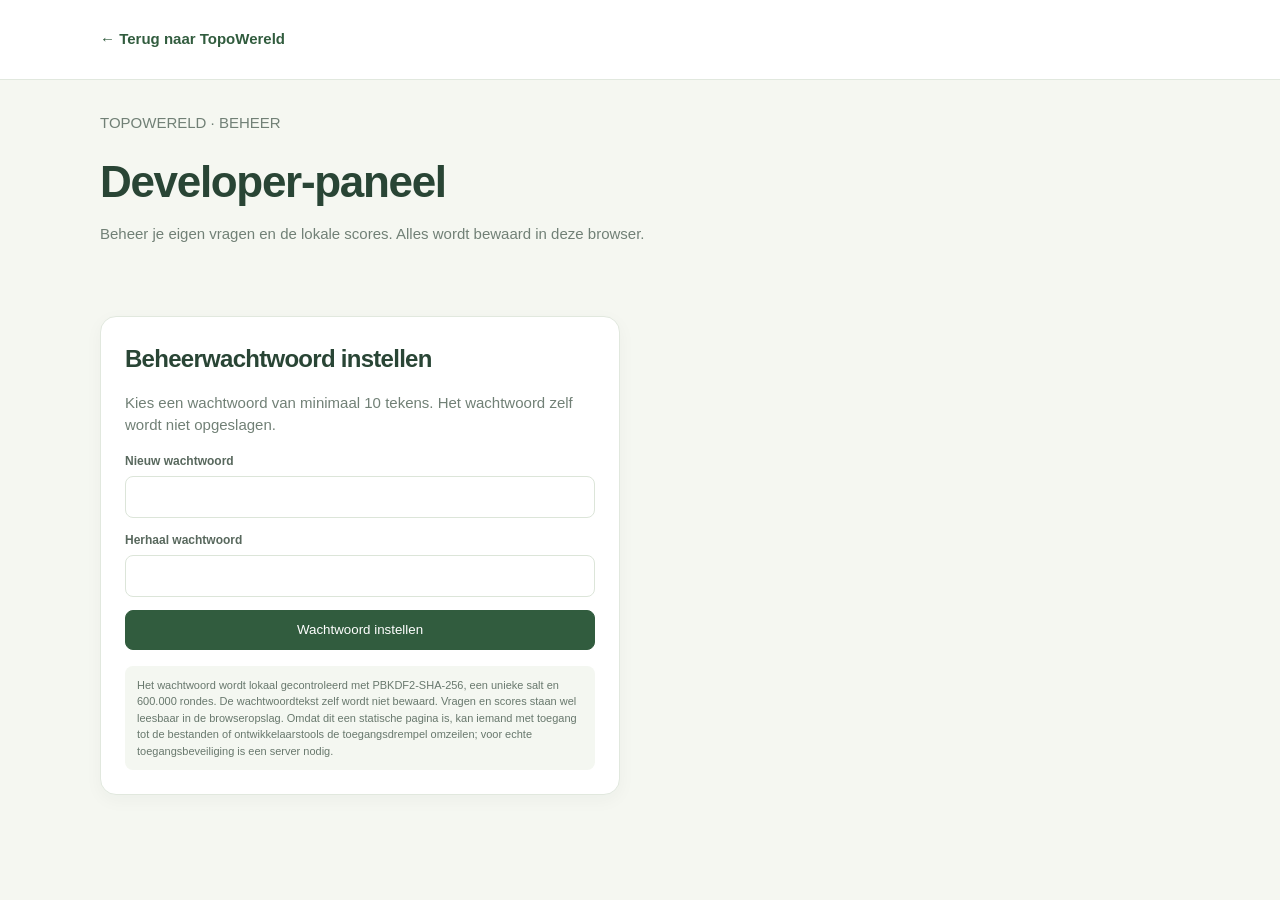
<file: developer.html>
<!doctype html>
<html lang="nl">
<head>
  <meta charset="utf-8">
  <meta name="viewport" content="width=device-width, initial-scale=1">
  <meta name="robots" content="noindex,nofollow">
  <title>Beheer | TopoWereld</title>
  <style>
    :root { color-scheme: light; --green:#315c3e; --ink:#26372d; --muted:#718076; --line:#e1e8de; --paper:#f5f7f1; --white:#fff; }
    * { box-sizing:border-box; }
    body { margin:0; background:var(--paper); color:var(--ink); font:15px/1.5 "Segoe UI",Arial,sans-serif; }
    header { padding:28px max(22px,calc((100vw - 1080px)/2)); background:#fff; border-bottom:1px solid var(--line); }
    header a { color:var(--green); text-decoration:none; font-weight:700; }
    main { width:min(1080px,calc(100% - 32px)); margin:32px auto 64px; }
    h1,h2 { margin:0; color:#294535; letter-spacing:-.03em; }
    h1 { margin-top:12px; font-size:clamp(30px,5vw,44px); }
    h2 { font-size:24px; }
    .intro,.subtle { color:var(--muted); }
    .intro { margin:8px 0 24px; }
    .notice { min-height:24px; margin:12px 0; color:#376a43; font-weight:650; }
    #admin-content[hidden], #auth-panel[hidden], .auth-box form[hidden] { display:none !important; }
    .auth-box { max-width:520px; }
    .auth-box form { display:grid; gap:13px; }
    .security-note { margin:16px 0 0; padding:11px 12px; border-radius:8px; background:#f4f7f1; color:#68786d; font-size:11px; }
    .lock-button { margin-left:auto; }
    .panel { margin-top:22px; padding:24px; border:1px solid var(--line); border-radius:16px; background:var(--white); box-shadow:0 5px 18px #243c2b0a; }
    .panel-heading { display:flex; justify-content:space-between; align-items:center; gap:14px; margin-bottom:16px; }
    .field-grid { display:grid; grid-template-columns:repeat(2,minmax(0,1fr)); gap:13px; }
    label { display:grid; gap:6px; color:#58685d; font-size:12px; font-weight:700; }
    input,select,textarea { width:100%; min-height:42px; padding:10px 11px; border:1px solid #dce5d9; border-radius:8px; background:#fff; color:var(--ink); font:inherit; }
    textarea { min-height:76px; resize:vertical; }
    input:focus,select:focus,textarea:focus { outline:3px solid #6f9a7030; border-color:#7da47e; }
    .full { grid-column:1/-1; }
    .buttons { display:flex; flex-wrap:wrap; gap:9px; margin-top:15px; }
    button { min-height:40px; padding:9px 14px; border:1px solid #dbe4d8; border-radius:8px; background:#f7f9f5; color:#395243; font:700 12px inherit; cursor:pointer; }
    button:hover { background:#edf4e9; }
    button.primary { border-color:var(--green); background:var(--green); color:white; }
    button.primary:hover { background:#244a31; }
    button.danger { border-color:#f0d6ce; background:#fff7f4; color:#a14f3c; }
    .list { display:grid; gap:9px; margin-top:15px; }
    .question-row,.score-row { padding:13px; border:1px solid var(--line); border-radius:10px; background:#fcfdfb; }
    .question-row { display:grid; grid-template-columns:1fr auto; align-items:center; gap:12px; }
    .question-row strong { display:block; }
    .question-row small,.score-row small { color:var(--muted); }
    .row-actions { display:flex; gap:7px; }
    .score-row { display:grid; grid-template-columns:minmax(130px,1fr) minmax(145px,.7fr) 120px auto; align-items:end; gap:9px; }
    .score-row button { min-height:42px; }
    .empty { padding:17px; border:1px dashed #d8e1d5; border-radius:9px; color:var(--muted); text-align:center; }
    .inline-filter { display:flex; align-items:center; gap:9px; color:var(--muted); font-size:12px; font-weight:700; }
    .inline-filter select { min-width:145px; }
    .reset-area { display:flex; flex-wrap:wrap; align-items:center; justify-content:space-between; gap:14px; }
    .reset-area p { margin:4px 0 0; color:var(--muted); font-size:12px; }
    @media (max-width:700px) {
      header { padding:20px 18px; }
      main { width:calc(100% - 22px); margin-top:22px; }
      .panel { padding:17px; }
      .field-grid { grid-template-columns:1fr; }
      .full { grid-column:auto; }
      .panel-heading { align-items:flex-start; flex-direction:column; }
      .score-row { grid-template-columns:1fr 1fr; }
      .score-row .name-field { grid-column:1/-1; }
      .score-row .row-actions { grid-column:1/-1; }
      .question-row { grid-template-columns:1fr; }
    }
  </style>
</head>
<body>
  <header><a href="index.html">← Terug naar TopoWereld</a></header>
  <main>
    <p class="subtle">TOPOWERELD · BEHEER</p>
    <h1>Developer-paneel</h1>
    <p class="intro">Beheer je eigen vragen en de lokale scores. Alles wordt bewaard in deze browser.</p>
    <div class="notice" id="notice" aria-live="polite"></div>

    <section class="panel auth-box" id="auth-panel" aria-labelledby="auth-title">
      <h2 id="auth-title">Beheerwachtwoord instellen</h2>
      <p class="subtle" id="auth-description">Kies een wachtwoord van minimaal 10 tekens. Het wachtwoord wordt niet opgeslagen; alleen een gezouten hash wordt bewaard.</p>
      <form id="setup-form">
        <label>Nieuw wachtwoord<input name="password" type="password" minlength="10" autocomplete="new-password" required></label>
        <label>Herhaal wachtwoord<input name="confirm" type="password" minlength="10" autocomplete="new-password" required></label>
        <button class="primary" type="submit">Wachtwoord instellen</button>
      </form>
      <form id="login-form" hidden>
        <label>Beheerwachtwoord<input name="password" type="password" autocomplete="current-password" required></label>
        <button class="primary" type="submit">Inloggen</button>
      </form>
      <p class="security-note">Het wachtwoord wordt lokaal gecontroleerd met PBKDF2-SHA-256, een unieke salt en 600.000 rondes. De wachtwoordtekst zelf wordt niet bewaard. Vragen en scores staan wel leesbaar in de browseropslag. Omdat dit een statische pagina is, kan iemand met toegang tot de bestanden of ontwikkelaarstools de toegangsdrempel omzeilen; voor echte toegangsbeveiliging is een server nodig.</p>
    </section>

    <div id="admin-content" hidden>

    <section class="panel" aria-labelledby="question-title">
      <div class="panel-heading"><div><h2 id="question-title">Vraag maken</h2><p class="subtle">Een eigen vraag vervangt automatisch een gegenereerde herformulering; de quiz houdt 400 items per gebied.</p></div><button type="button" class="lock-button" id="lock-button">Vergrendelen</button></div>
      <form id="question-form">
        <div class="field-grid">
          <label>Gebied<select name="area" required><option>Nederland</option><option>Europa</option><option>De wereld</option></select></label>
          <label class="full">Vraag<textarea name="question" maxlength="240" required placeholder="Bijvoorbeeld: Wat is de hoofdstad van ...?"></textarea></label>
          <label>Antwoord A<input name="answer0" maxlength="100" required></label>
          <label>Antwoord B<input name="answer1" maxlength="100" required></label>
          <label>Antwoord C<input name="answer2" maxlength="100" required></label>
          <label>Antwoord D<input name="answer3" maxlength="100" required></label>
          <label>Juiste antwoord<select name="correct"><option value="0">Antwoord A</option><option value="1">Antwoord B</option><option value="2">Antwoord C</option><option value="3">Antwoord D</option></select></label>
          <label>Hint<input name="hint" maxlength="180" placeholder="Optionele hint"></label>
        </div>
        <div class="buttons"><button class="primary" type="submit" id="save-question">Vraag toevoegen</button><button type="button" id="cancel-edit" hidden>Annuleren</button></div>
      </form>
      <div class="panel-heading" style="margin:24px 0 0"><div><h2>Eigen vragen</h2><p class="subtle" id="question-count"></p></div><label class="inline-filter">Gebied<select id="question-filter"><option>Nederland</option><option>Europa</option><option>De wereld</option></select></label></div>
      <div class="list" id="question-list"></div>
      <div class="buttons"><button class="danger" id="reset-questions" type="button">Alle eigen vragen verwijderen</button></div>
    </section>

    <section class="panel" aria-labelledby="leaderboard-title">
      <div class="panel-heading"><div><h2 id="leaderboard-title">Leaderboard aanpassen</h2><p class="subtle">Pas namen, gebieden en punten aan. De quizrecords worden daarna bijgewerkt.</p></div><label class="inline-filter">Gebied<select id="leaderboard-filter"><option value="all">Alle gebieden</option><option>Nederland</option><option>Europa</option><option>De wereld</option></select></label></div>
      <div class="list" id="leaderboard-list"></div>
      <div class="buttons"><button class="danger" id="reset-leaderboard" type="button">Leaderboard en records resetten</button></div>
    </section>
    <section class="panel" aria-labelledby="password-change-title">
      <h2 id="password-change-title">Wachtwoord veranderen</h2>
      <p class="subtle">Bevestig je huidige wachtwoord en kies daarna een nieuw wachtwoord van minimaal 10 tekens.</p>
      <form id="change-password-form">
        <div class="field-grid">
          <label>Huidig wachtwoord<input name="current" type="password" autocomplete="current-password" required></label>
          <label>Nieuw wachtwoord<input name="password" type="password" minlength="10" autocomplete="new-password" required></label>
          <label>Herhaal nieuw wachtwoord<input name="confirm" type="password" minlength="10" autocomplete="new-password" required></label>
        </div>
        <div class="buttons"><button class="primary" type="submit">Nieuw wachtwoord opslaan</button></div>
      </form>
    </section>
    </div>
  </main>
  <script>
    const QUESTION_KEY = "topowereld-custom-questions-v1";
    const LEADERBOARD_KEY = "topowereld-leaderboard-v1";
    const RECORDS_KEY = "topowereld-records-v1";
    const ADMIN_CREDENTIAL_KEY = "topowereld-admin-credential-v1";
    const PBKDF2_ITERATIONS = 600000;
    const LIMITS = { Nederland: 354, Europa: 300, "De wereld": 146 };
    const notice = document.querySelector("#notice");
    const questionForm = document.querySelector("#question-form");
    const questionFilter = document.querySelector("#question-filter");
    const questionList = document.querySelector("#question-list");
    const leaderboardFilter = document.querySelector("#leaderboard-filter");
    const leaderboardList = document.querySelector("#leaderboard-list");
    const cancelEdit = document.querySelector("#cancel-edit");
    const authPanel = document.querySelector("#auth-panel");
    const adminContent = document.querySelector("#admin-content");
    const setupForm = document.querySelector("#setup-form");
    const loginForm = document.querySelector("#login-form");
    const authTitle = document.querySelector("#auth-title");
    const authDescription = document.querySelector("#auth-description");
    let questions = readArray(QUESTION_KEY);
    let scores = readArray(LEADERBOARD_KEY).map((entry) => ({ ...entry, id: entry.id || makeId() }));
    let editingId = null;
    let unlocked = false;

    function readCredential() {
      try { return JSON.parse(localStorage.getItem(ADMIN_CREDENTIAL_KEY) || "null"); }
      catch { return null; }
    }
    function toBase64(bytes) {
      let binary = "";
      bytes.forEach((byte) => { binary += String.fromCharCode(byte); });
      return btoa(binary);
    }
    function fromBase64(value) {
      return Uint8Array.from(atob(value), (character) => character.charCodeAt(0));
    }
    async function hashPassword(password, salt, iterations = PBKDF2_ITERATIONS) {
      const key = await crypto.subtle.importKey("raw", new TextEncoder().encode(password), "PBKDF2", false, ["deriveBits"]);
      const bits = await crypto.subtle.deriveBits({ name: "PBKDF2", salt, iterations, hash: "SHA-256" }, key, 256);
      return new Uint8Array(bits);
    }
    async function storeCredential(password) {
      if (!crypto?.subtle) throw new Error("Deze browser ondersteunt de benodigde wachtwoordbeveiliging niet.");
      const salt = crypto.getRandomValues(new Uint8Array(16));
      const hash = await hashPassword(password, salt);
      localStorage.setItem(ADMIN_CREDENTIAL_KEY, JSON.stringify({
        algorithm: "PBKDF2-SHA-256", iterations: PBKDF2_ITERATIONS,
        salt: toBase64(salt), hash: toBase64(hash)
      }));
    }
    async function verifyPassword(password) {
      const credential = readCredential();
      if (!credential || !crypto?.subtle) return false;
      try {
        const actual = await hashPassword(password, fromBase64(credential.salt), credential.iterations);
        const expected = fromBase64(credential.hash);
        if (actual.length !== expected.length) return false;
        let difference = 0;
        for (let index = 0; index < actual.length; index += 1) difference |= actual[index] ^ expected[index];
        return difference === 0;
      } catch { return false; }
    }
    function setAuthMode() {
      const hasPassword = Boolean(readCredential());
      setupForm.hidden = hasPassword;
      loginForm.hidden = !hasPassword;
      authTitle.textContent = hasPassword ? "Inloggen bij beheer" : "Beheerwachtwoord instellen";
      authDescription.textContent = hasPassword
        ? "Voer je wachtwoord in om vragen en scores te beheren."
        : "Kies een wachtwoord van minimaal 10 tekens. Het wachtwoord zelf wordt niet opgeslagen.";
    }
    function unlockAdmin() {
      unlocked = true;
      authPanel.hidden = true;
      adminContent.hidden = false;
      renderQuestions();
      renderScores();
      announce("Beheer ontgrendeld.");
    }
    setupForm.addEventListener("submit", async (event) => {
      event.preventDefault();
      if (readCredential()) {
        setAuthMode();
        announce("Er is al een beheerwachtwoord ingesteld. Log in om verder te gaan.", true);
        return;
      }
      const password = setupForm.elements.password.value;
      if (password.length < 10) { announce("Kies een wachtwoord van minimaal 10 tekens.", true); return; }
      if (password !== setupForm.elements.confirm.value) { announce("De wachtwoorden zijn niet hetzelfde.", true); return; }
      try {
        await storeCredential(password);
        setupForm.reset();
        unlockAdmin();
      } catch (error) { announce(error.message || "Het wachtwoord kon niet worden opgeslagen.", true); }
    });
    loginForm.addEventListener("submit", async (event) => {
      event.preventDefault();
      if (await verifyPassword(loginForm.elements.password.value)) {
        loginForm.reset();
        unlockAdmin();
      } else announce("Wachtwoord onjuist.", true);
    });
    document.querySelector("#lock-button").addEventListener("click", () => {
      unlocked = false;
      adminContent.hidden = true;
      authPanel.hidden = false;
      loginForm.reset();
      setAuthMode();
      announce("Beheer is vergrendeld.");
      window.scrollTo({ top: 0, behavior: "smooth" });
    });
    document.querySelector("#change-password-form").addEventListener("submit", async (event) => {
      event.preventDefault();
      if (!unlocked) return;
      const form = event.currentTarget;
      const current = form.elements.current.value;
      const next = form.elements.password.value;
      if (!await verifyPassword(current)) { announce("Het huidige wachtwoord is onjuist.", true); return; }
      if (next.length < 10) { announce("Het nieuwe wachtwoord moet minimaal 10 tekens hebben.", true); return; }
      if (next !== form.elements.confirm.value) { announce("De nieuwe wachtwoorden zijn niet hetzelfde.", true); return; }
      try {
        await storeCredential(next);
        form.reset();
        announce("Je wachtwoord is gewijzigd.");
      } catch (error) { announce(error.message || "Het wachtwoord kon niet worden gewijzigd.", true); }
    });
    setAuthMode();

    function readArray(key) {
      try {
        const value = JSON.parse(localStorage.getItem(key) || "[]");
        return Array.isArray(value) ? value : [];
      } catch {
        return [];
      }
    }
    function makeId() { return `${Date.now()}-${Math.random().toString(36).slice(2, 9)}`; }
    function announce(message, isError = false) {
      notice.textContent = message;
      notice.style.color = isError ? "#a14f3c" : "#376a43";
    }
    function saveQuestions() {
      try {
        localStorage.setItem(QUESTION_KEY, JSON.stringify(questions));
        renderQuestions();
        announce("Eigen vragen bewaard. Herlaad de quiz om ze te gebruiken.");
      } catch {
        announce("Opslaan is niet gelukt. Controleer of browseropslag beschikbaar is.", true);
      }
    }
    function renderQuestions() {
      const area = questionFilter.value;
      const items = questions.filter((item) => item.area === area);
      const used = questions.filter((item) => item.area === area).length;
      document.querySelector("#question-count").textContent = `${used} van maximaal ${LIMITS[area]} eigen vragen`;
      questionList.replaceChildren();
      if (!items.length) {
        questionList.innerHTML = '<div class="empty">Je hebt nog geen eigen vragen voor dit gebied.</div>';
        return;
      }
      items.forEach((item) => {
        const row = document.createElement("article");
        row.className = "question-row";
        const text = document.createElement("div");
        const title = document.createElement("strong");
        const detail = document.createElement("small");
        title.textContent = item.question;
        detail.textContent = `Goed antwoord: ${item.answers[item.correct]}`;
        text.append(title, detail);
        const actions = document.createElement("div");
        actions.className = "row-actions";
        const edit = document.createElement("button");
        edit.type = "button";
        edit.textContent = "Bewerken";
        edit.addEventListener("click", () => editQuestion(item));
        const remove = document.createElement("button");
        remove.type = "button";
        remove.className = "danger";
        remove.textContent = "Verwijderen";
        remove.addEventListener("click", () => {
          questions = questions.filter((question) => question.id !== item.id);
          saveQuestions();
        });
        actions.append(edit, remove);
        row.append(text, actions);
        questionList.append(row);
      });
    }
    function editQuestion(item) {
      editingId = item.id;
      questionForm.elements.area.value = item.area;
      questionForm.elements.question.value = item.question;
      item.answers.forEach((answer, index) => { questionForm.elements[`answer${index}`].value = answer; });
      questionForm.elements.correct.value = String(item.correct);
      questionForm.elements.hint.value = item.hint || "";
      document.querySelector("#question-title").textContent = "Vraag aanpassen";
      document.querySelector("#save-question").textContent = "Wijzigingen opslaan";
      cancelEdit.hidden = false;
      window.scrollTo({ top: 0, behavior: "smooth" });
    }
    function clearQuestionForm() {
      editingId = null;
      questionForm.reset();
      document.querySelector("#question-title").textContent = "Vraag maken";
      document.querySelector("#save-question").textContent = "Vraag toevoegen";
      cancelEdit.hidden = true;
    }
    questionForm.addEventListener("submit", (event) => {
      event.preventDefault();
      const data = new FormData(questionForm);
      const area = String(data.get("area"));
      const old = questions.find((item) => item.id === editingId);
      const countInArea = questions.filter((item) => item.area === area && item.id !== editingId).length;
      if (!old && countInArea >= LIMITS[area]) {
        announce(`Dit gebied heeft al ${LIMITS[area]} eigen vragen.`, true);
        return;
      }
      if (old && old.area !== area && countInArea >= LIMITS[area]) {
        announce(`Dit gebied heeft al ${LIMITS[area]} eigen vragen.`, true);
        return;
      }
      const answers = [0, 1, 2, 3].map((index) => String(data.get(`answer${index}`)).trim());
      if (new Set(answers.map((answer) => answer.toLocaleLowerCase())).size !== 4) {
        announce("Vul vier verschillende antwoorden in.", true);
        return;
      }
      const entry = {
        id: editingId || makeId(), area,
        question: String(data.get("question")).trim(),
        answers,
        correct: Number(data.get("correct")),
        hint: String(data.get("hint")).trim()
      };
      if (editingId) questions = questions.map((item) => item.id === editingId ? entry : item);
      else questions.push(entry);
      questionFilter.value = area;
      clearQuestionForm();
      saveQuestions();
    });
    cancelEdit.addEventListener("click", clearQuestionForm);
    questionFilter.addEventListener("change", renderQuestions);
    document.querySelector("#reset-questions").addEventListener("click", () => {
      if (!questions.length || !confirm("Alle zelfgemaakte vragen verwijderen?")) return;
      questions = [];
      saveQuestions();
      clearQuestionForm();
    });

    function saveScores() {
      try {
        localStorage.setItem(LEADERBOARD_KEY, JSON.stringify(scores));
        const records = {};
        scores.forEach((entry) => { records[entry.area] = Math.max(records[entry.area] || 0, Number(entry.score) || 0); });
        localStorage.setItem(RECORDS_KEY, JSON.stringify(records));
        renderScores();
        announce("Leaderboard en records bijgewerkt.");
      } catch {
        announce("Opslaan van de scores is niet gelukt.", true);
      }
    }
    function renderScores() {
      const area = leaderboardFilter.value;
      const items = scores.filter((entry) => area === "all" || entry.area === area)
        .sort((a, b) => Number(b.score) - Number(a.score));
      leaderboardList.replaceChildren();
      if (!items.length) {
        leaderboardList.innerHTML = '<div class="empty">Er staan nog geen scores op het leaderboard.</div>';
        return;
      }
      items.forEach((entry) => {
        const row = document.createElement("div");
        row.className = "score-row";
        const nameLabel = document.createElement("label");
        nameLabel.className = "name-field";
        nameLabel.textContent = "Naam";
        const name = document.createElement("input");
        name.value = entry.name || "Speler";
        name.maxLength = 24;
        nameLabel.append(name);
        const areaLabel = document.createElement("label");
        areaLabel.textContent = "Gebied";
        const select = document.createElement("select");
        ["Nederland", "Europa", "De wereld"].forEach((value) => {
          const option = document.createElement("option");
          option.value = value;
          option.textContent = value;
          select.append(option);
        });
        select.value = entry.area;
        areaLabel.append(select);
        const scoreLabel = document.createElement("label");
        scoreLabel.textContent = "Punten";
        const points = document.createElement("input");
        points.type = "number";
        points.min = "0";
        points.max = "999999";
        points.step = "1";
        points.value = Number(entry.score) || 0;
        scoreLabel.append(points);
        const actions = document.createElement("div");
        actions.className = "row-actions";
        const save = document.createElement("button");
        save.type = "button";
        save.className = "primary";
        save.textContent = "Opslaan";
        save.addEventListener("click", () => {
          const value = Math.floor(Number(points.value));
          if (!name.value.trim() || !Number.isFinite(value) || value < 0) {
            announce("Vul een naam en een geldig puntenaantal in.", true);
            return;
          }
          entry.name = name.value.trim().slice(0, 24);
          entry.area = select.value;
          entry.score = value;
          saveScores();
        });
        const remove = document.createElement("button");
        remove.type = "button";
        remove.className = "danger";
        remove.textContent = "Verwijderen";
        remove.addEventListener("click", () => {
          scores = scores.filter((score) => score.id !== entry.id);
          saveScores();
        });
        actions.append(save, remove);
        row.append(nameLabel, areaLabel, scoreLabel, actions);
        leaderboardList.append(row);
      });
    }
    leaderboardFilter.addEventListener("change", renderScores);
    document.querySelector("#reset-leaderboard").addEventListener("click", () => {
      if (!confirm("Alle leaderboard-scores en quizrecords wissen?")) return;
      scores = [];
      saveScores();
    });
    window.addEventListener("storage", (event) => {
      if (event.key === QUESTION_KEY) { questions = readArray(QUESTION_KEY); renderQuestions(); }
      if (event.key === LEADERBOARD_KEY) { scores = readArray(LEADERBOARD_KEY); renderScores(); }
    });
    renderQuestions();
    renderScores();
  </script>
</body>
</html>
</file>
